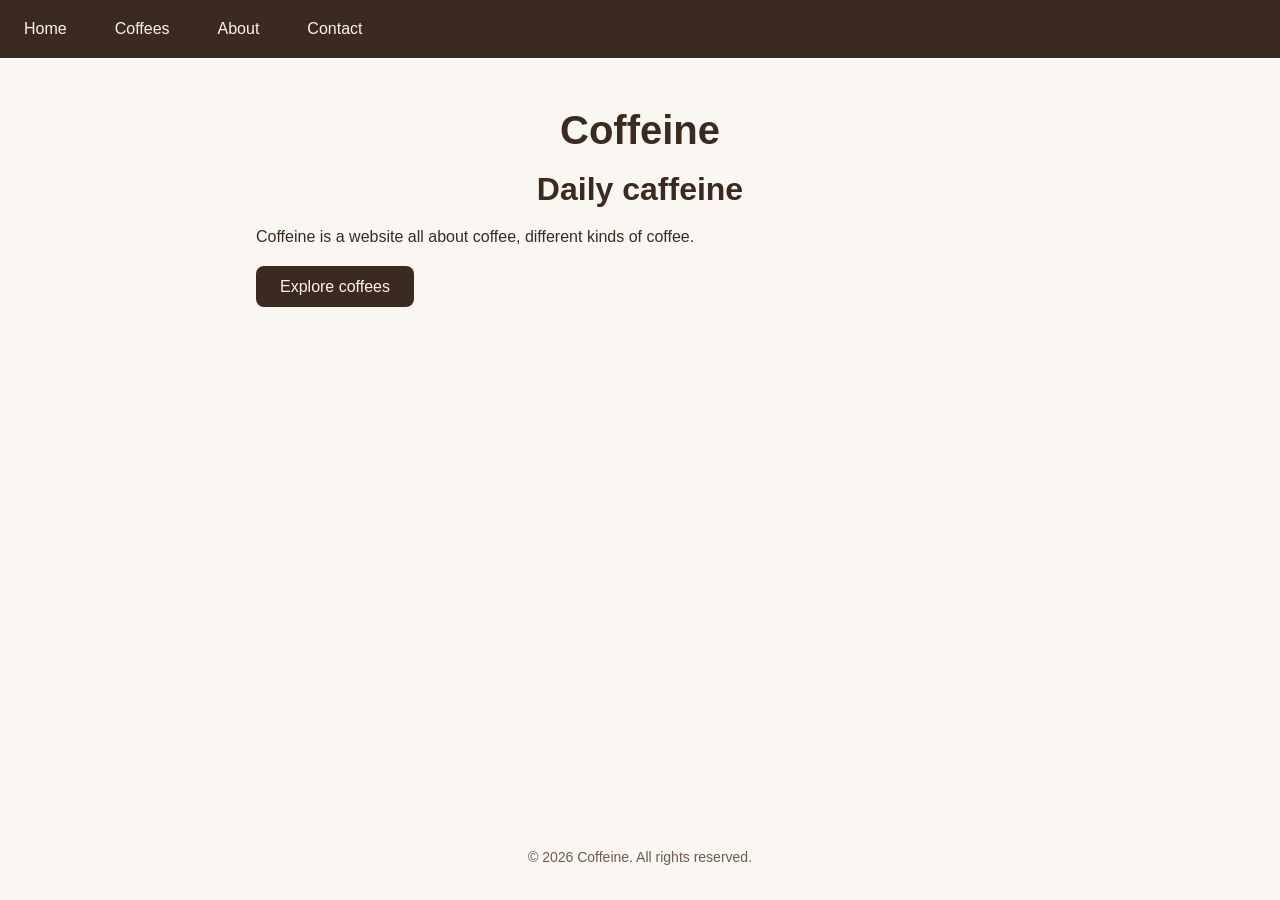
<file: index.html>
<!DOCTYPE html>
<html lang="en">
<head>
    <meta charset="UTF-8">
    <meta name="viewport" content="width=device-width, initial-scale=1.0">
    <title>Coffeine | Daily caffeine</title>
    <link rel="stylesheet" href="css/style.css">
</head>
<body>
    <nav class="navbar">
        <ul>
            <li><a href="index.html">Home</a></li>
            <li><a href="coffees.html">Coffees</a></li>
            <li><a href="about.html">About</a></li>
            <li><a href="contact.html">Contact</a></li>
        </ul>
    </nav>

    <main>
        <h1>Coffeine</h1>
        <h2>Daily caffeine</h2>
        <p>Coffeine is a website all about coffee, different kinds of coffee.</p>
        <p><a class="button" href="coffees.html">Explore coffees</a></p>
    </main>

    <footer>
        <p>&copy; 2026 Coffeine. All rights reserved.</p>
    </footer>
</body>
</html>
</file>
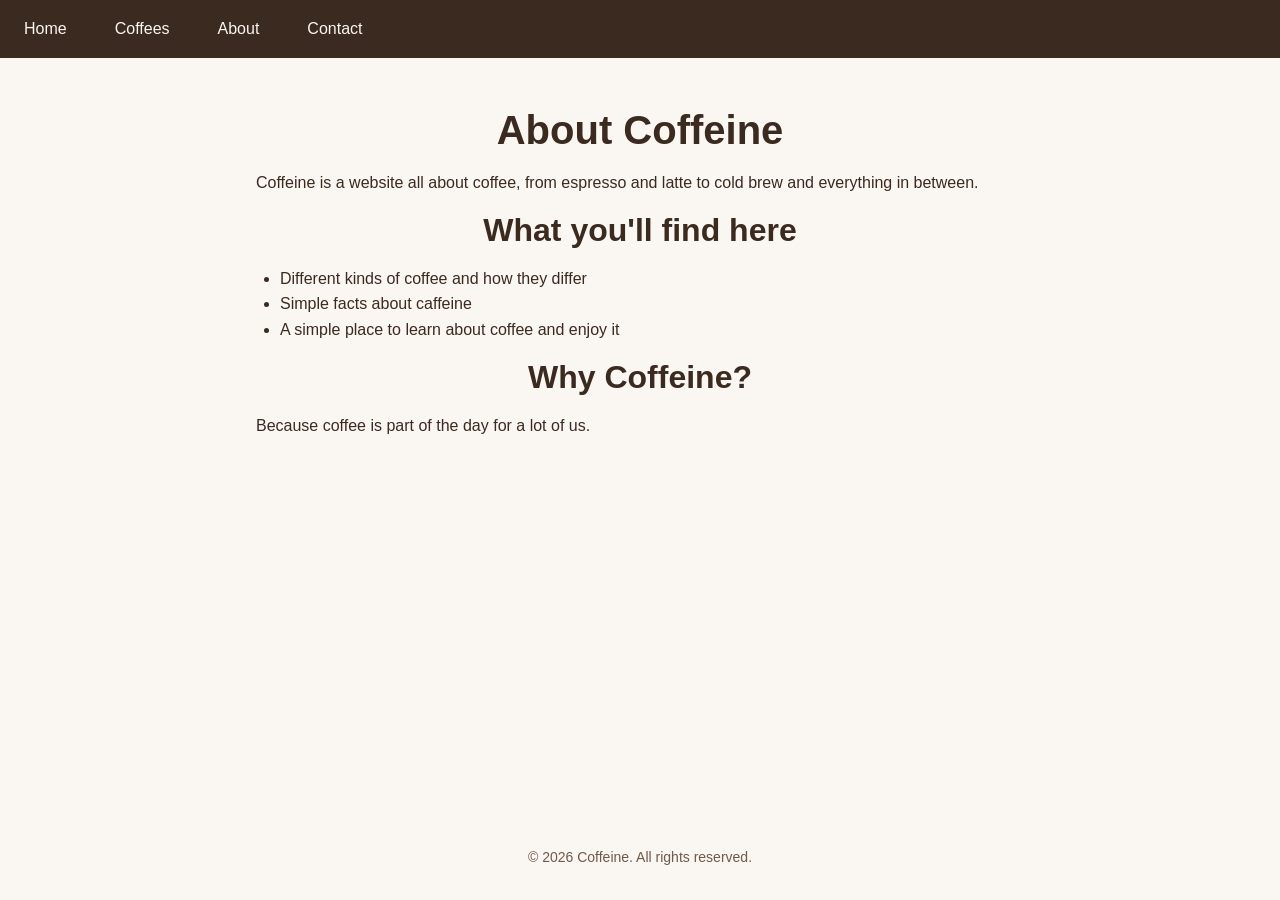
<file: about.html>
<!DOCTYPE html>
<html lang="en">
<head>
    <meta charset="UTF-8">
    <meta name="viewport" content="width=device-width, initial-scale=1.0">
    <title>About | Coffeine</title>
    <link rel="stylesheet" href="css/style.css">
</head>
<body>
    <nav class="navbar">
        <ul>
            <li><a href="index.html">Home</a></li>
            <li><a href="coffees.html">Coffees</a></li>
            <li><a href="about.html">About</a></li>
            <li><a href="contact.html">Contact</a></li>
        </ul>
    </nav>

    <main>
        <h1>About Coffeine</h1>
        <p>Coffeine is a website all about coffee, from espresso and latte to cold brew and everything in between.</p>

        <h2>What you'll find here</h2>
        <ul>
            <li>Different kinds of coffee and how they differ</li>
            <li>Simple facts about caffeine</li>
            <li>A simple place to learn about coffee and enjoy it</li>
        </ul>

        <h2>Why Coffeine?</h2>
        <p>Because coffee is part of the day for a lot of us.</p>
    </main>

    <footer>
        <p>&copy; 2026 Coffeine. All rights reserved.</p>
    </footer>
</body>
</html>
</file>
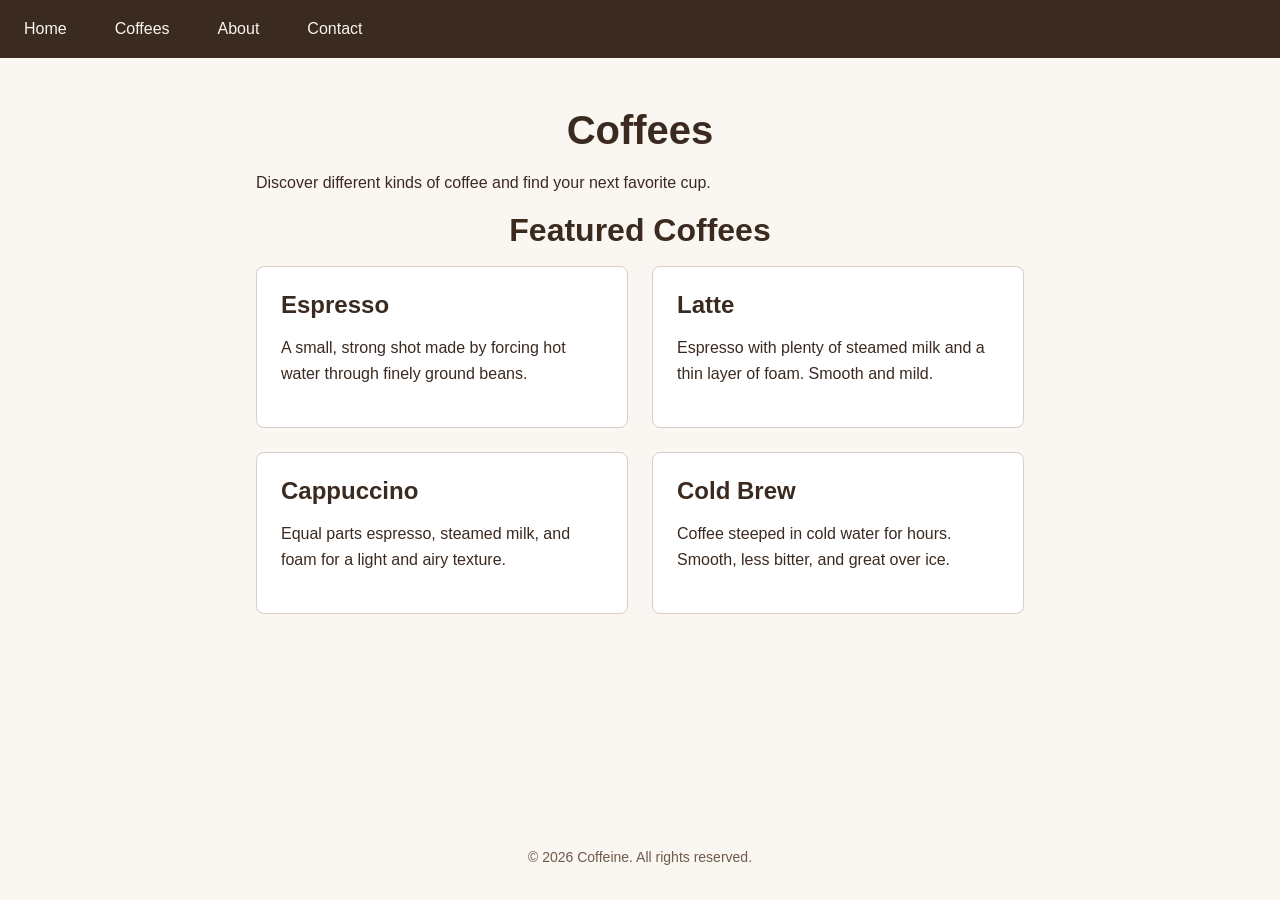
<file: coffees.html>
<!DOCTYPE html>
<html lang="en">
<head>
    <meta charset="UTF-8">
    <meta name="viewport" content="width=device-width, initial-scale=1.0">
    <title>Coffees | Coffeine</title>
    <link rel="stylesheet" href="css/style.css">
</head>
<body>
    <nav class="navbar">
        <ul>
            <li><a href="index.html">Home</a></li>
            <li><a href="coffees.html">Coffees</a></li>
            <li><a href="about.html">About</a></li>
            <li><a href="contact.html">Contact</a></li>
        </ul>
    </nav>

    <main>
        <h1>Coffees</h1>
        <p>Discover different kinds of coffee and find your next favorite cup.</p>

        <h2>Featured Coffees</h2>
        <div class="card-grid">
            <article class="card">
                <h3>Espresso</h3>
                <p>A small, strong shot made by forcing hot water through finely ground beans.</p>
            </article>
            <article class="card">
                <h3>Latte</h3>
                <p>Espresso with plenty of steamed milk and a thin layer of foam. Smooth and mild.</p>
            </article>
            <article class="card">
                <h3>Cappuccino</h3>
                <p>Equal parts espresso, steamed milk, and foam for a light and airy texture.</p>
            </article>
            <article class="card">
                <h3>Cold Brew</h3>
                <p>Coffee steeped in cold water for hours. Smooth, less bitter, and great over ice.</p>
            </article>
        </div>
    </main>

    <footer>
        <p>&copy; 2026 Coffeine. All rights reserved.</p>
    </footer>
</body>
</html>
</file>
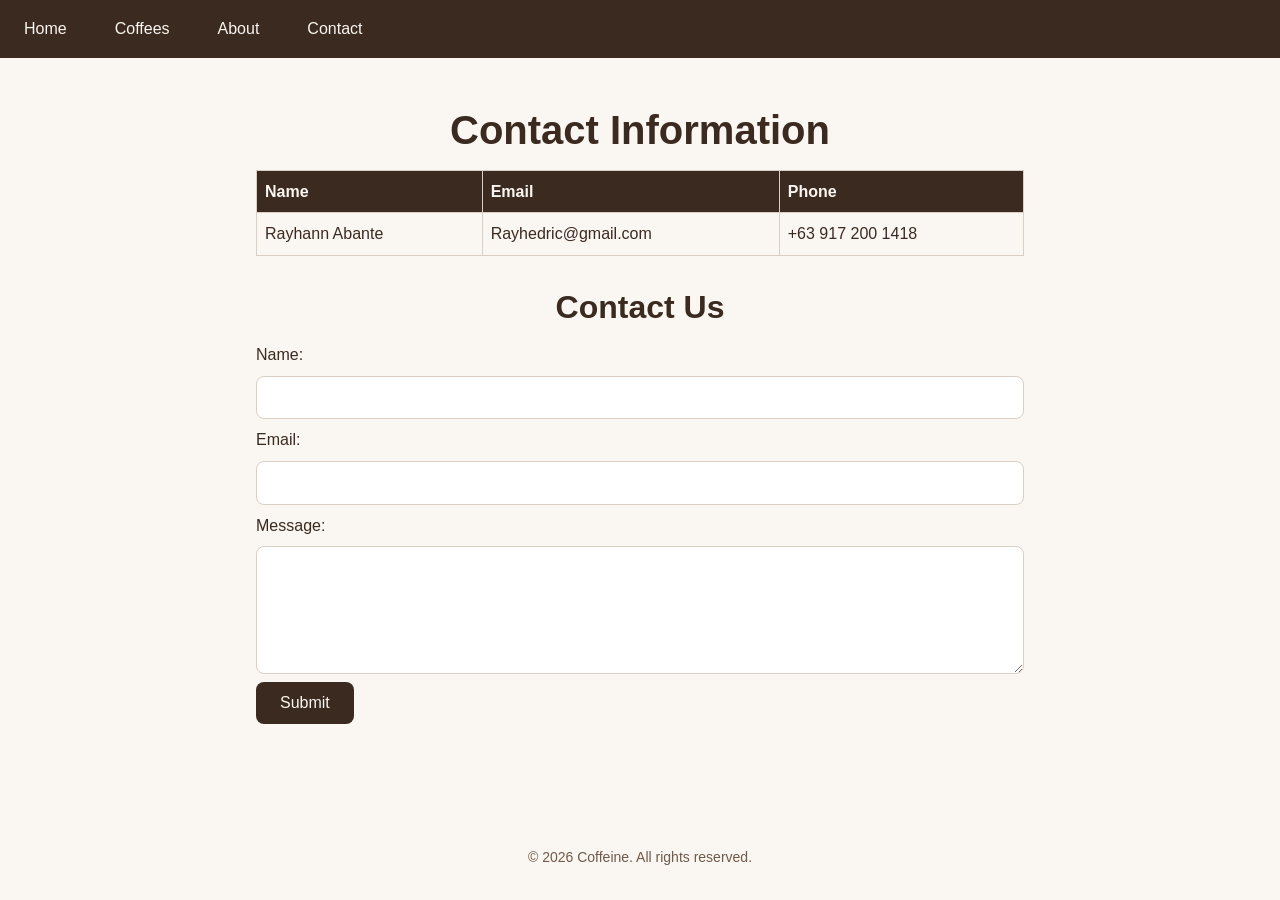
<file: contact.html>
<!DOCTYPE html>
<html lang="en">
<head>
    <meta charset="UTF-8">
    <meta name="viewport" content="width=device-width, initial-scale=1.0">
    <title>Contact | Coffeine</title>
    <link rel="stylesheet" href="css/style.css">
</head>
<body>
    <nav class="navbar">
        <ul>
            <li><a href="index.html">Home</a></li>
            <li><a href="coffees.html">Coffees</a></li>
            <li><a href="about.html">About</a></li>
            <li><a href="contact.html">Contact</a></li>
        </ul>
    </nav>

    <main>
        <h1>Contact Information</h1>
        <table>
            <tr>
                <th>Name</th>
                <th>Email</th>
                <th>Phone</th>
            </tr>
            <tr>
                <td>Rayhann Abante</td>
                <td>Rayhedric@gmail.com</td>
                <td>+63 917 200 1418</td>
            </tr>
        </table>

        <h2>Contact Us</h2>
        <form>
            <label for="name">Name:</label>
            <input type="text" id="name" name="name" required>

            <label for="email">Email:</label>
            <input type="email" id="email" name="email" required>

            <label for="message">Message:</label>
            <textarea id="message" name="message" required></textarea>

            <input type="submit" value="Submit" class="button">
        </form>
    </main>

    <footer>
        <p>&copy; 2026 Coffeine. All rights reserved.</p>
    </footer>
</body>
</html>
</file>
<file: css/style.css>
:root {
    --color-bg: #faf6f1;
    --color-surface: #ffffff;
    --color-text: #3b2a20;
    --color-muted: #6f5a4b;
    --color-primary: #3b2a20;
    --color-primary-hover: #6f4e37;
    --color-on-primary: #faf6f1;
    --color-border: #d9cfc4;
    --color-focus: #c8742c;

    --space-1: 0.25rem;
    --space-2: 0.5rem;
    --space-3: 1rem;
    --space-4: 1.5rem;
    --space-5: 2rem;
    --space-6: 3rem;

    --font-body: Arial, Helvetica, sans-serif;
    --text-sm: 0.875rem;
    --text-base: 1rem;
    --text-lg: 1.25rem;
    --text-xl: 1.5rem;
    --text-2xl: 2rem;
    --text-3xl: 2.5rem;
    --leading-body: 1.6;
    --leading-heading: 1.2;

    --radius: 8px;
    --transition: 0.2s ease;
}

*,
*::before,
*::after {
    box-sizing: border-box;
}

body {
    display: flex;
    flex-direction: column;
    min-height: 100vh;
    margin: 0;
    background: var(--color-bg);
    color: var(--color-text);
    font-family: var(--font-body);
    font-size: var(--text-base);
    line-height: var(--leading-body);
}

h1,
h2,
h3 {
    margin: 0 0 var(--space-3);
    line-height: var(--leading-heading);
}

h1 {
    font-size: var(--text-3xl);
    text-align: center;
}

h2 {
    font-size: var(--text-2xl);
    text-align: center;
}

h3 {
    font-size: var(--text-xl);
}

p {
    margin: 0 0 var(--space-3);
}

ul {
    margin: 0 0 var(--space-3);
    padding-left: var(--space-4);
}

main {
    flex: 1;
    width: 100%;
    max-width: 50rem;
    margin: var(--space-5) auto;
    padding: 0 var(--space-3);
}

footer {
    padding: var(--space-3);
    text-align: center;
    font-size: var(--text-sm);
    color: var(--color-muted);
}

.navbar ul {
    display: flex;
    flex-direction: column;
    margin: 0;
    padding: 0;
    list-style: none;
    background: var(--color-primary);
}

.navbar a {
    display: block;
    padding: var(--space-3) var(--space-4);
    color: var(--color-on-primary);
    text-decoration: none;
    transition: background-color var(--transition), color var(--transition);
}

.navbar a:hover {
    background: var(--color-primary-hover);
    text-decoration: underline;
}

.navbar a:focus {
    background: var(--color-primary-hover);
    outline: 3px solid var(--color-focus);
    outline-offset: -3px;
}

.button {
    display: inline-block;
    padding: var(--space-2) var(--space-4);
    border: none;
    border-radius: var(--radius);
    background: var(--color-primary);
    color: var(--color-on-primary);
    font: inherit;
    text-decoration: none;
    cursor: pointer;
    transition: background-color var(--transition), transform var(--transition);
}

.button:hover {
    background: var(--color-primary-hover);
    transform: translateY(-2px);
}

.button:focus {
    outline: 3px solid var(--color-focus);
    outline-offset: 2px;
}

.card {
    padding: var(--space-4);
    background: var(--color-surface);
    border: 1px solid var(--color-border);
    border-radius: var(--radius);
}

.card h3 {
    margin-top: 0;
}

.card-grid {
    display: grid;
    grid-template-columns: 1fr;
    gap: var(--space-4);
}

table {
    width: 100%;
    margin-bottom: var(--space-5);
    border-collapse: collapse;
}

th,
td {
    padding: var(--space-2);
    border: 1px solid var(--color-border);
    text-align: left;
}

th {
    background: var(--color-primary);
    color: var(--color-on-primary);
}

form {
    display: flex;
    flex-direction: column;
    gap: var(--space-2);
}

input:not([type="submit"]),
textarea {
    padding: var(--space-2);
    border: 1px solid var(--color-border);
    border-radius: var(--radius);
    font: inherit;
}

input:not([type="submit"]):focus,
textarea:focus {
    outline: 3px solid var(--color-focus);
    outline-offset: 1px;
}

textarea {
    height: 8rem;
}

form .button {
    align-self: flex-start;
}

@media (min-width: 26rem) {
    .navbar ul {
        flex-direction: row;
    }
}

@media (min-width: 36rem) {
    .card-grid {
        grid-template-columns: repeat(2, 1fr);
    }
}

@media (min-width: 50rem) {
    main {
        margin: var(--space-6) auto;
    }
}

@media (prefers-reduced-motion: reduce) {
    .navbar a,
    .button {
        transition: none;
    }

    .button:hover {
        transform: none;
    }
}
</file>
